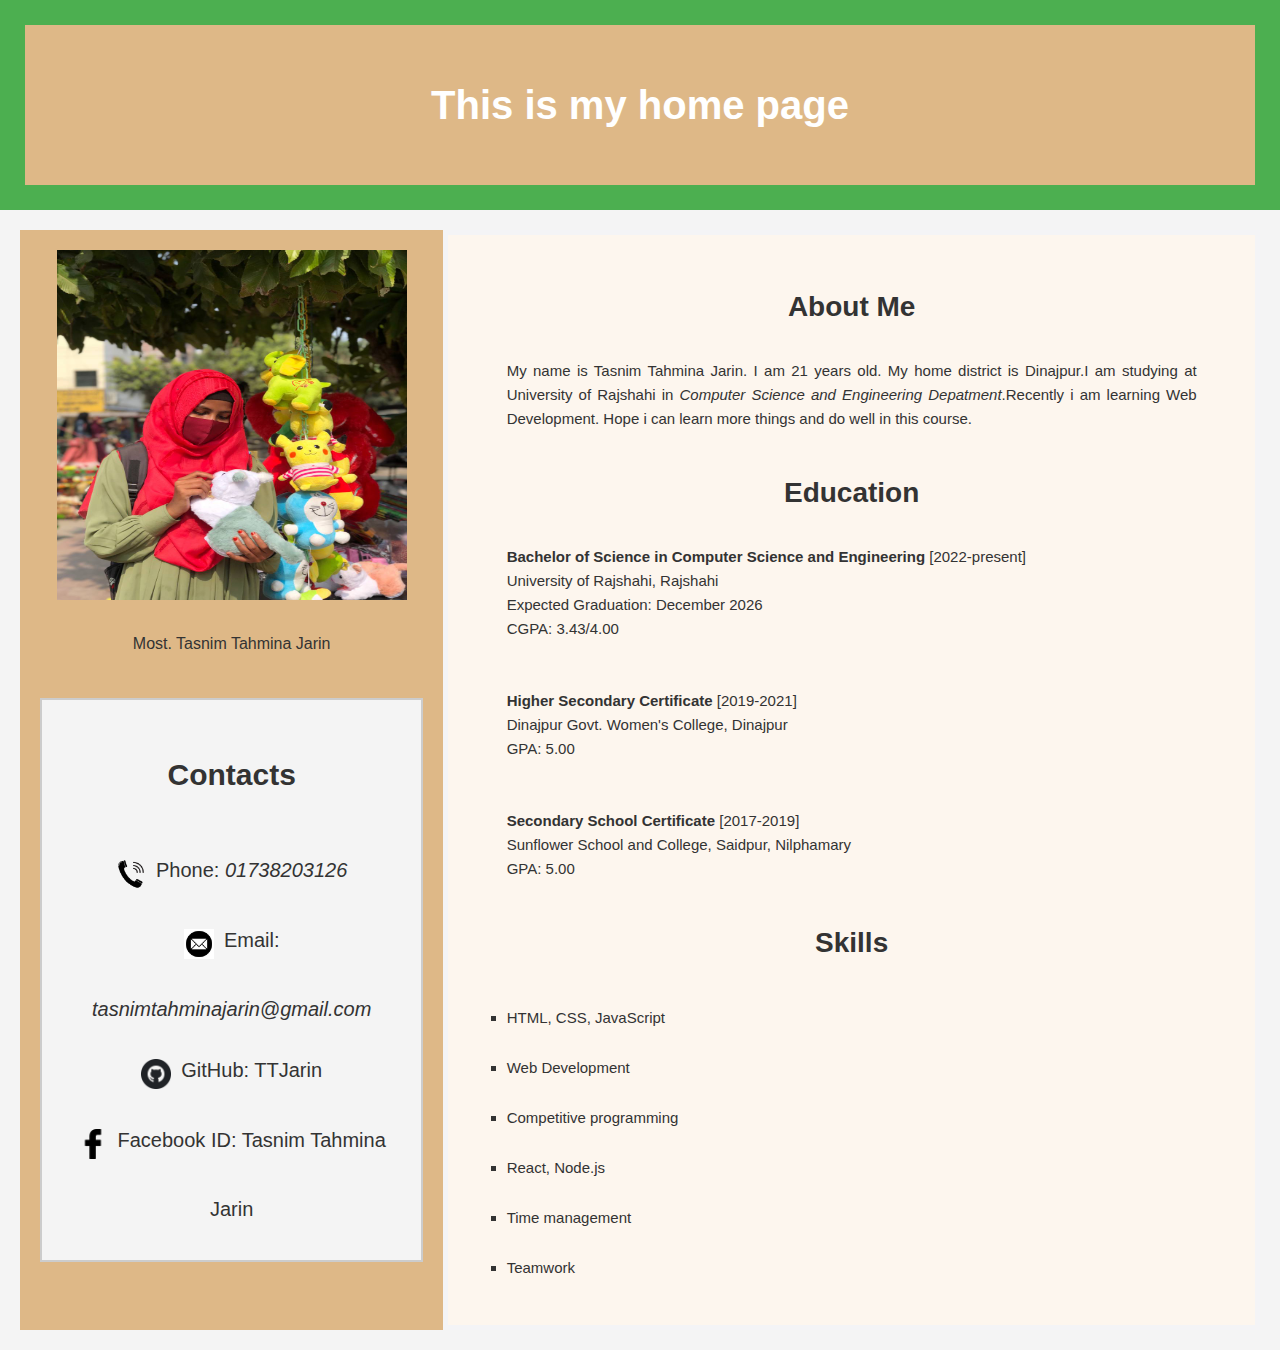
<file: home.html>
<!DOCTYPE html>
<html lang="en">
<head>
    <meta charset="UTF-8">
    <meta name="viewport" content="width=device-width, initial-scale=1.0">
    <title>Document</title>
    <link rel="stylesheet" href="styles.css">
</head>
<body>
    <header>
        <div class="home1">
            <h1>This is my home page</h1>
        </div>

    </header>
        
    <div class="container">
        <div class="image">
            <img src="myimage.jpg.jpg" alt="Tasnim Tahmina Jarin">
            <p>Most. Tasnim Tahmina Jarin</p>
            <section class="Contacts">
                <h1>Contacts</h1>
                <p><img src="phone-icon.jpg" alt="phone-icon">Phone: <i>01738203126</i></p>
                <p><img src="email-icon.jpg" alt="email-icon">Email: <i>tasnimtahminajarin@gmail.com</i></p>
                <p><img src="github_logo_icon.jpg" alt="github_logo_icon">GitHub: TTJarin</p>
                <p><img src="facebook.jpg" alt="facebook">Facebook ID: Tasnim Tahmina Jarin</p>
            </section>
        </div>

        <div class="info">
            <section class="aboutme">
                <h1>About Me</h1>
                <p>My name is Tasnim Tahmina Jarin. I am 21 years old. My home district is Dinajpur.I am studying at University of Rajshahi in 
                    <i>Computer Science and Engineering Depatment</i>.Recently i am learning Web Development. Hope i can learn more things and do well 
                in this course.</p>
            </section>

            <section class="Education">
                <h1>Education</h1>
                <p><strong>Bachelor of Science in Computer Science and Engineering</strong> [2022-present]</p>
                <p>University of Rajshahi, Rajshahi</p>
                <p>Expected Graduation: December 2026</p>
                <p>CGPA: 3.43/4.00</p>
                <br>
                <p><strong>Higher Secondary Certificate</strong> [2019-2021]</p>
                <p>Dinajpur Govt. Women's College, Dinajpur</p>
                <p>GPA: 5.00</p>
                <br>
                <p><strong>Secondary School Certificate</strong> [2017-2019]</p>
                <p>Sunflower School and College, Saidpur, Nilphamary</p>
                <p>GPA: 5.00</p>
            </section>

            <section class="skill">
                <h1>Skills</h1>
                <ul>
                    <li>HTML, CSS, JavaScript</li>
                    <li>Web Development</li>
                    <li>Competitive programming</li>
                    <li>React, Node.js</li>
                    <li>Time management</li>
                    <li>Teamwork</li>
                </ul>
            </section>
        </div>
    </div>
</body>
</html>
</file>
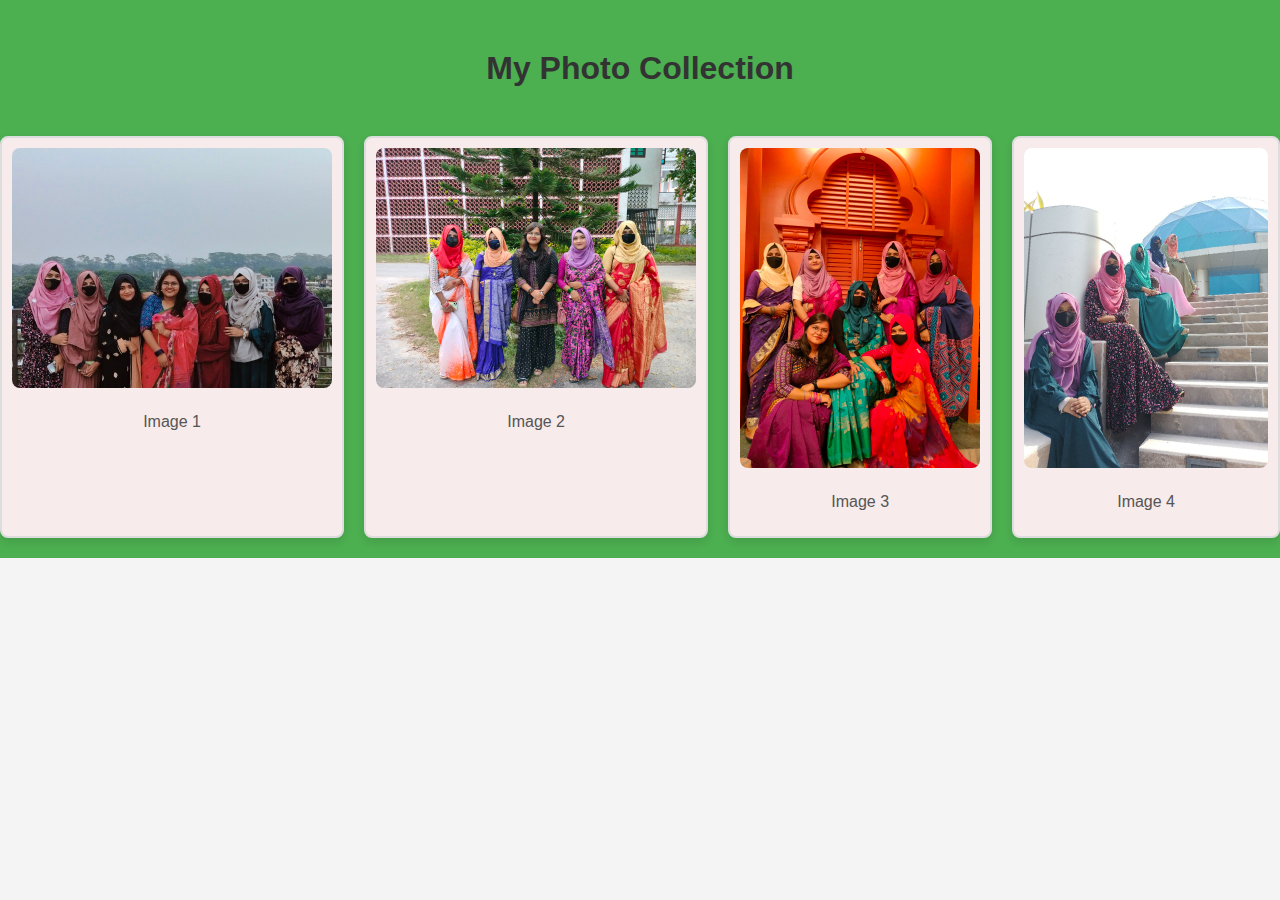
<file: mygallary.html>
<!DOCTYPE html>
<html lang="en">
<head>
    <meta charset="UTF-8">
    <meta name="viewport" content="width=device-width, initial-scale=1.0">
    <title>Document</title>
    <link rel="stylesheet" href="styles.css">
</head>
<body>
    <section class="gallery">
        <h2>My Photo Collection</h2>
        <div class="gallery-">
            <div class="gallery-item">
                <img src="image1.jpg" alt="Image 1">
                <p class="image-title">Image 1</p>
            </div>
            <div class="gallery-item">
                <img src="image2.jpg" alt="Image 2">
                <p class="image-title">Image 2</p>
            </div>
            <div class="gallery-item">
                <img src="image3.jpg" alt="Image 3">
                <p class="image-title">Image 3</p>
            </div>
            <div class="gallery-item">
                <img src="image4.jpg" alt="Image 4">
                <p class="image-title">Image 4</p>
            </div>
        </div>
    </section> 
</body>
</html>
</file>
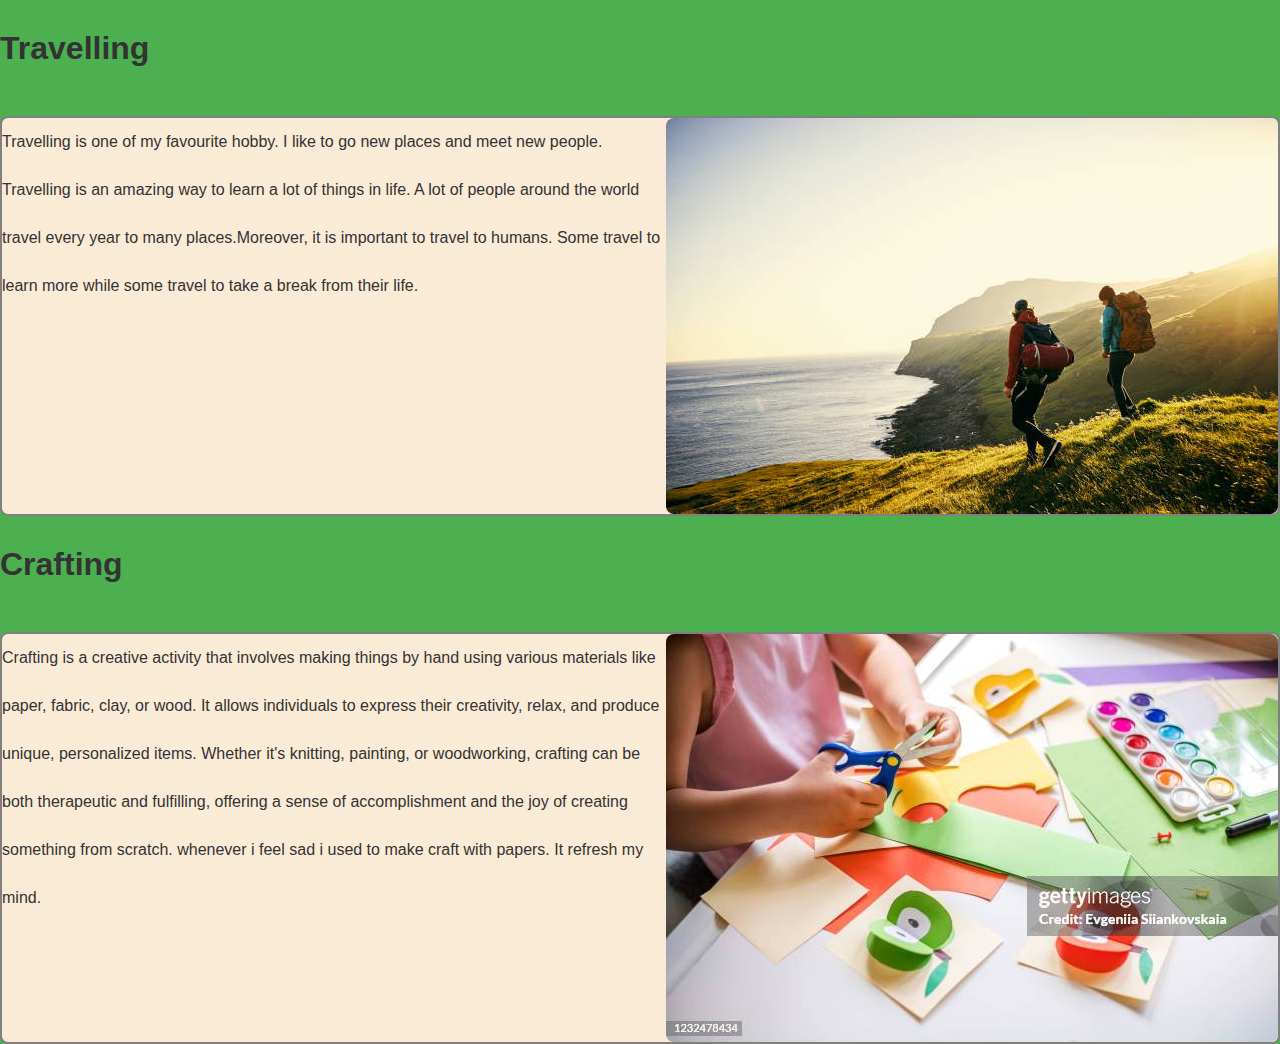
<file: myhobby.html>
<!DOCTYPE html>
<html lang="en">
<head>
    <meta charset="UTF-8">
    <meta name="viewport" content="width=device-width, initial-scale=1.0">
    <title>Document</title>
    <link rel="stylesheet" href="styles.css">
</head>
<body>
    <section class="hobby">
        <h2>Travelling</h2>
        <div class="travelling">
            <p>Travelling is one of my favourite hobby. I like to go new places and meet new people.
                Travelling is an amazing way to learn a lot of things in life. A lot of people around the
                world travel every year to many places.Moreover, it is important to travel to humans. Some travel to
                learn more while some travel to take a break from their life.</p>
            <img src="travelling.jpg" alt="Travelling">
        </div>
        <h2>Crafting</h2>
        <div class="Crafting">
            <p>Crafting is a creative activity that involves making things by hand using various materials like paper, 
                fabric, clay, or wood. It allows individuals to express their creativity, relax, and produce unique, 
                personalized items. Whether it's knitting, painting, or woodworking, crafting can be both therapeutic
                 and fulfilling, offering a sense of accomplishment and the joy of creating something from scratch.
                whenever i feel sad i used to make craft with papers. It refresh my mind.</p>
            <img src="crafting.jpg" alt="crafting">
        </div>

    </section>
</body>
</html>
</file>
<file: styles.css>
* {
    margin: 0;
    padding: 0;
    box-sizing: border-box;
}

body {
    font-family: Arial, sans-serif;
    background-color: #f4f4f4;
    color: #333;
    line-height: 3;
}

header {
    background-color: #4CAF50;
    color: white;
    padding: 20px;
    text-align: center;
}

.top img {
    width: 300px; 
    height: 300px;
    border-radius: 50%; 
    margin-bottom: 20px;
}

h1 {
    font-size: 2.5em;
    margin: 10px 0;
}

ul.menu {
    list-style-type: none;
    padding: 0;
}

ul.menu li {
    display: inline-block; 
    margin-right: 20px;
}

ul.menu li a {
    color: white; 
    text-decoration: none;
    font-size: 1.2em;
    padding: 10px 15px;
    border-radius: 5px; 
}

ul.menu li a:hover {
    background-color: #333; 
}

.top {
    margin-bottom: 30px;
}


.home1 {
    margin: 5px;
    padding: 10px;
    background-color: burlywood;
}

.container {
    display: flex;
    justify-content: space-between;
    padding: 20px;
    gap: 0px;
}

.image {
    flex: 1;
    display: flex;
    flex-direction: column;
    align-items: center;
    justify-content: flex-start;
    background-color: burlywood;
    padding: 20px;
}

.image img {
    width: 350px;
    height: 350px;
    margin-bottom: 20px;
}

.Contacts {
    width: 100%;
    text-align: center;
    padding: 20px;
    background-color: #f4f4f4;
    border: 2px solid #ccc;
    margin-top: 30px;
}

.Contacts h1 {
    font-size: 30px;
    color: #333;
    margin-bottom: 20px;
}

.Contacts p {
    font-size: 20px;
    margin: 1px;
}

.Contacts img {
    width: 30px;
    height: 30px;
    margin-right: 10px;
    vertical-align: text-top;
}
.info {
    flex: 2;
    padding: 20px;
    border: 5px solid rgb(244, 244, 246);
    background-color: rgb(253, 246, 238);
    display: flex;
    flex-direction: column;
    align-items: center;
}

.info section {
    width: 90%;
    margin-bottom: 10px;
}

.info h1 {
    font-size: 28px;
    margin-bottom: 10px;
    text-align: center;
}

.info p {
    font-size: 15px;
    text-align: justify;
    line-height: 1.6;
}

.info .skill ul {
    list-style-type: square;
    padding: 0;
}

.info .skill li {
    font-size: 15px;
    margin: 5px 0;
}
.gallery {
    width: 100%;
    text-align: center;
    background-color: #4CAF50;
    padding: 20px 0;
}

h2 {
    font-size: 2rem;
    margin-bottom: 20px;
    color: #333;
}

.gallery- {
    display: flex;
    flex-direction: row;
    gap: 20px;       
    justify-content: center;
}

.gallery-item {
    background-color: #f7ebeb;
    border: 2px solid #ddd;
    border-radius: 8px;
    box-shadow: 0 4px 8px rgba(0, 0, 0, 0.1);
    text-align: center;
    padding: 10px;
}

.gallery-item img {
    width: 100%;  
    height: auto;
    display:block;
    border-radius: 8px;
}

.image-title {
    font-size: 1rem;
    color: #555;
    margin-top: 10px;
}
.hobby{
    background-color: #4CAF50;
}
.travelling{
    display:flex;
    flex-direction: row;
    background-color: antiquewhite;
    border: 2px solid gray;
    border-radius: 8px;
}
.travelling img{
    width: 50%;  
    border-radius: 8px;
    text-align: center;

}
.Crafting{
    display:flex;
    flex-direction: row;
    background-color: antiquewhite;
    border: 2px solid gray;
    border-radius: 8px;
}
.Crafting img{
    width: 50%;  
    border-radius: 8px;
    text-align: center;

}
</file>
